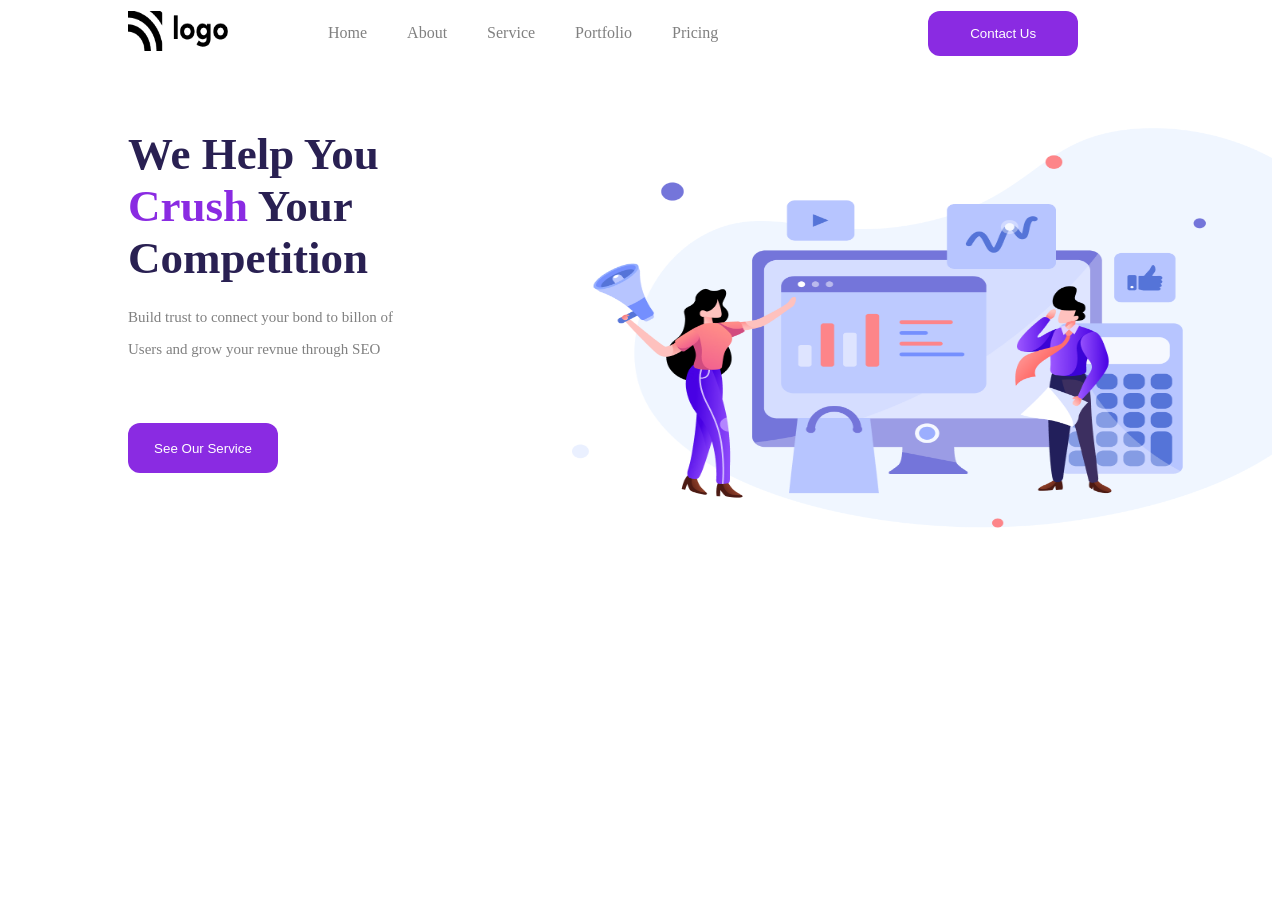
<file: assignments/Project_02/index.html>
<!doctype html>
<html lang="en">
  <head>
    <meta charset="UTF-8" />
    <meta name="viewport" content="width=device-width, initial-scale=1.0" />
    <title>Document</title>
    <link rel="stylesheet" href="style.css" />
  </head>
  <body>
    <div class="container">
      <nav class="navbar">
        <a href=""><img src="./assets/Logo.png" alt="lpgo.png" /></a>

        <ul class="menu">
          <li><a href="">Home</a></li>
          <li><a href="">About</a></li>
          <li><a href="">Service</a></li>
          <li><a href="">Portfolio</a></li>
          <li><a href="">Pricing</a></li>
        </ul>

        <button>Contact Us</button>
      </nav>
      <main class="main_container">
        <div class="left_side">
          <div class="heading">
            <p>We Help You</p>
            <p><span>Crush</span> Your</p>
            <p>Competition</p>
          </div>
          <div class="description">
            <p>Build trust to connect your bond to billon of</p>
            <p>Users and grow your revnue through SEO</p>
          </div>
          <button class="btn">See Our Service</button>
        </div>
        <div class="right_side">
          <img src="./assets/Header Illustration.png" alt="" />
        </div>
      </main>
    </div>
  </body>
</html>
</file>
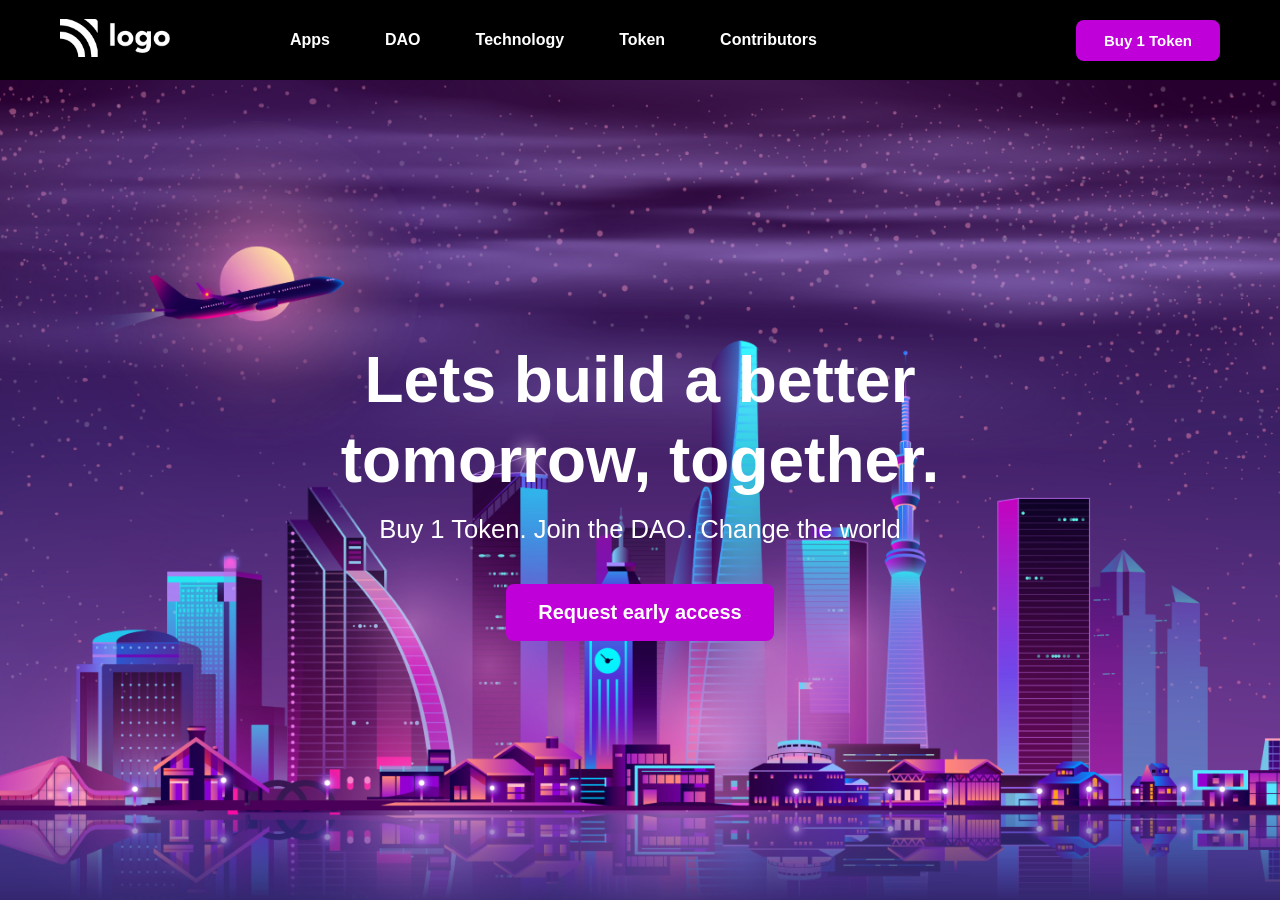
<file: assignments/Project_01/Project1.html>
<!DOCTYPE html>
<html lang="en">
<head>
    <meta charset="UTF-8">
    <meta name="viewport" content="width=device-width, initial-scale=1.0">
    <title>DAO Website</title>
    <link rel="stylesheet" href="style.css">
</head>

<body>

    <!-- Navbar -->
    <nav class="navbar">

        <div class="logo">
            <img src="./assets/white-logo.png">
        </div>

        <div class="menu">
            <a href="#">Apps</a>
            <a href="#">DAO</a>
            <a href="#">Technology</a>
            <a href="#">Token</a>
            <a href="#">Contributors</a>
        </div>

        <button>Buy 1 Token</button>

    </nav>


    <!-- Hero Section -->
    <div class="hero">

        <h1>
            Lets build a better<br>
            tomorrow, together.
        </h1>

        <p>
            Buy 1 Token. Join the DAO. Change the world
        </p>

        <button class="access">
            Request early access
        </button>

    </div>

</body>
</html>
</file>
<file: assignments/Project_02/style.css>
.navbar {
    display: flex;
    align-items: center;
    margin-left: 120px;
    gap: 60px;
}
.navbar img {
    height: 40px;
    width: 100px;
}

.menu {
    display: flex;
    gap: 40px;
}

ul li {
    list-style: none;
}

ul li a {
    text-decoration: none;
    color: grey;
}

.navbar button {
    height: 45px;
    width: 150px;
    background-color: blueviolet;
    color: white;
    border: none;
    border-radius: 12px;
    margin-left: 150px;
}

.main_container {
    display: flex;
    margin-left: 120px;
    margin-top: 70px;
    gap: 50px;
}

.left_side {
    width: 400px;
}

.heading p {
    font-size: 45px;
    font-weight: bold;
    color: #292052;
    margin: 0;
}

.heading span {
    color: blueviolet;
}

.description {
    color: gray;
    font-size: 15px;
    margin-top: 25px;
}

.left_side button {
    height: 50px;
    width: 150px;
    color: white;
    background-color: blueviolet;
    border: none;
    border-radius: 12px;
    margin-top: 50px;
}

.right_side img {
    height: 400px;
    width: 700px;
}
</file>
<file: assignments/Project_01/style.css>
* {
    margin: 0;
    padding: 0;
    box-sizing: border-box;
}

body {
    width: 100%;
    height: 100%;
    overflow: hidden;
    font-family: Arial, sans-serif;
    background-color: black;
    color: white;
}

/* NAVBAR */

.navbar {
    height: 80px;
    width: 100%;
    display: flex;
    align-items: center;
    padding: 0 60px;
    background-color: black;
}

.logo img {
    width: 110px;
}

.menu {
    display: flex;
    gap: 55px;
    margin-left: 120px;
}

.menu a {
    color: white;
    text-decoration: none;
    font-size: 16px;
    font-weight: bold;
}

.navbar button {
    margin-left: auto;
    background-color: #c000d9;
    color: white;
    border: none;
    padding: 12px 28px;
    border-radius: 8px;
    font-size: 15px;
    font-weight: bold;
}


/* HERO */

.hero {
    height: calc(100vh - 80px);
    width: 100%;

    background-image: url("./assets/bg.png");
    background-size: cover;
    background-position: center;
    background-repeat: no-repeat;

    display: flex;
    flex-direction: column;
    align-items: center;
    justify-content: center;

    text-align: center;
    padding: 20px;
}

.hero h1 {
    font-size: clamp(40px, 5vw, 70px);
    line-height: 1.25;
    font-weight: bold;
}

.hero p {
    font-size: clamp(16px, 2vw, 26px);
    margin-top: 15px;
}

.access {
    margin-top: 40px;
    background-color: #c000d9;
    color: white;
    border: none;
    padding: 17px 32px;
    border-radius: 8px;
    font-size: 20px;
    font-weight: bold;
}
</file>
